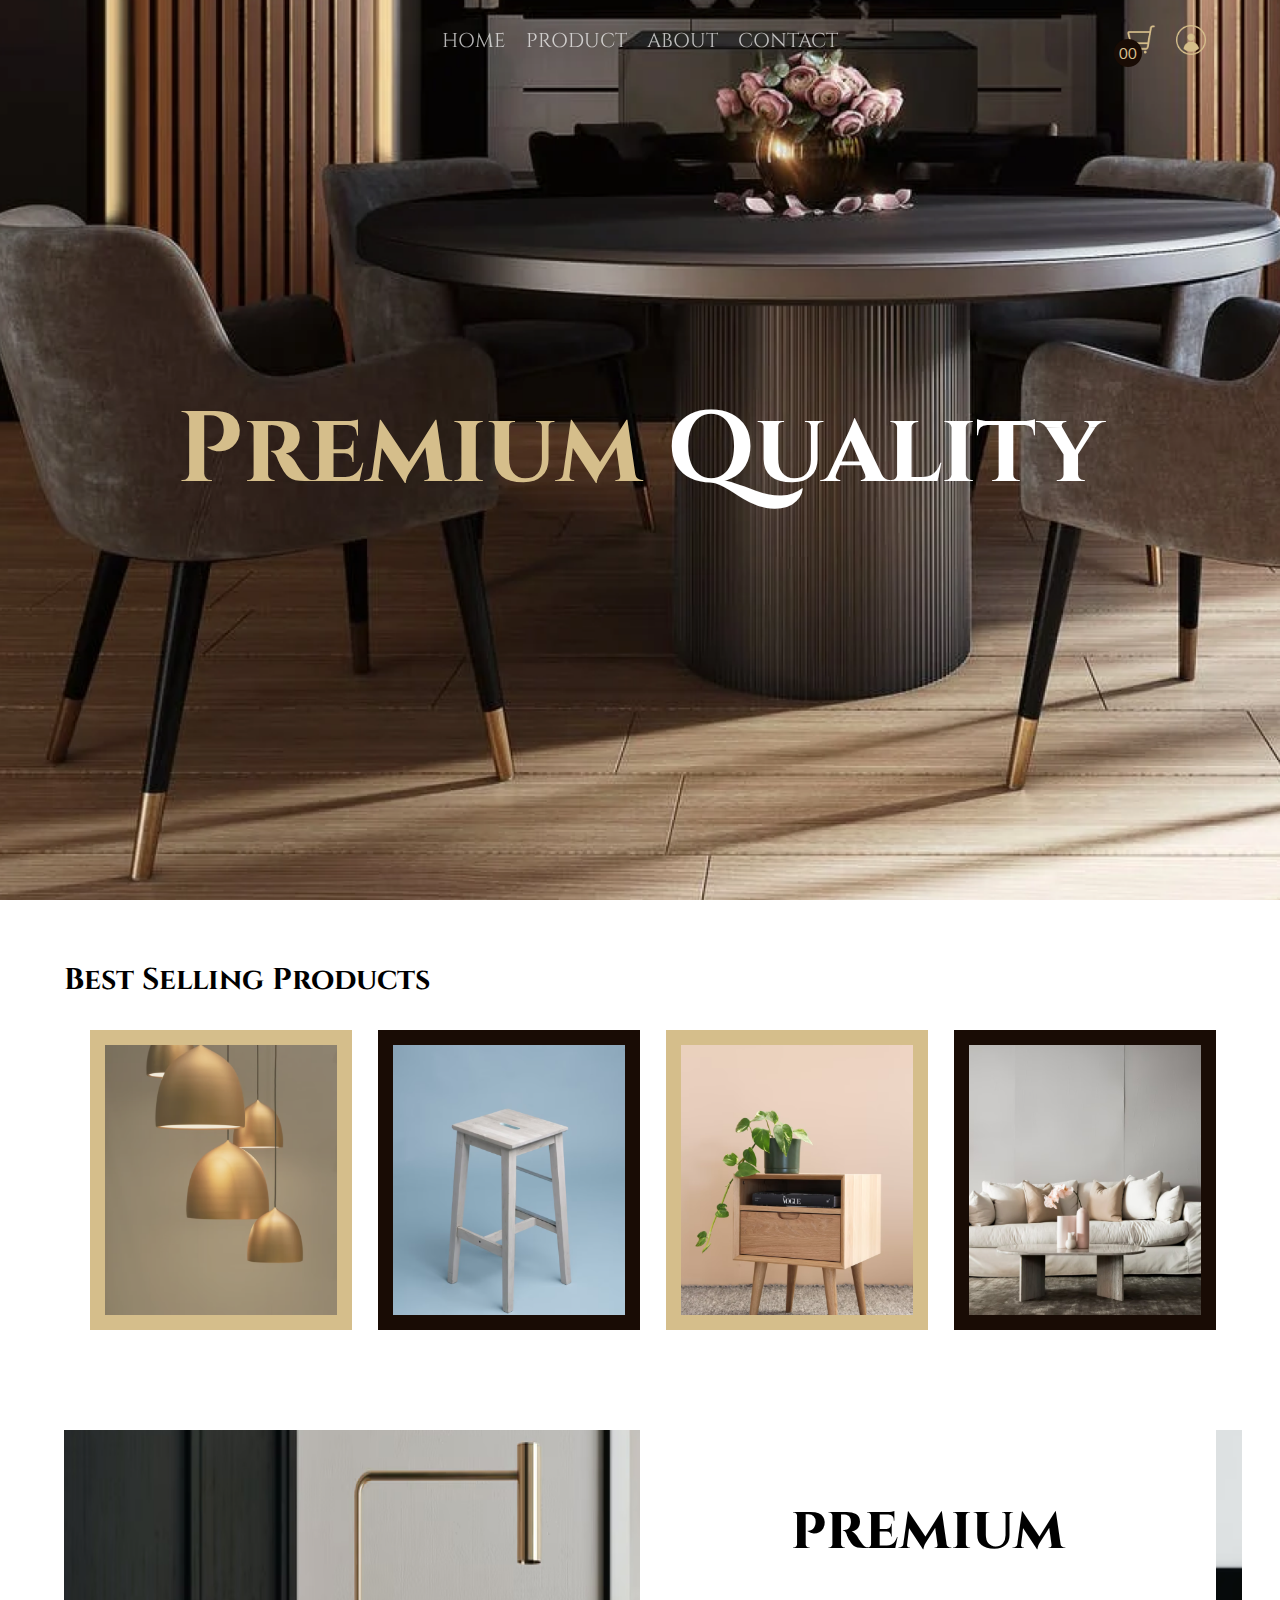
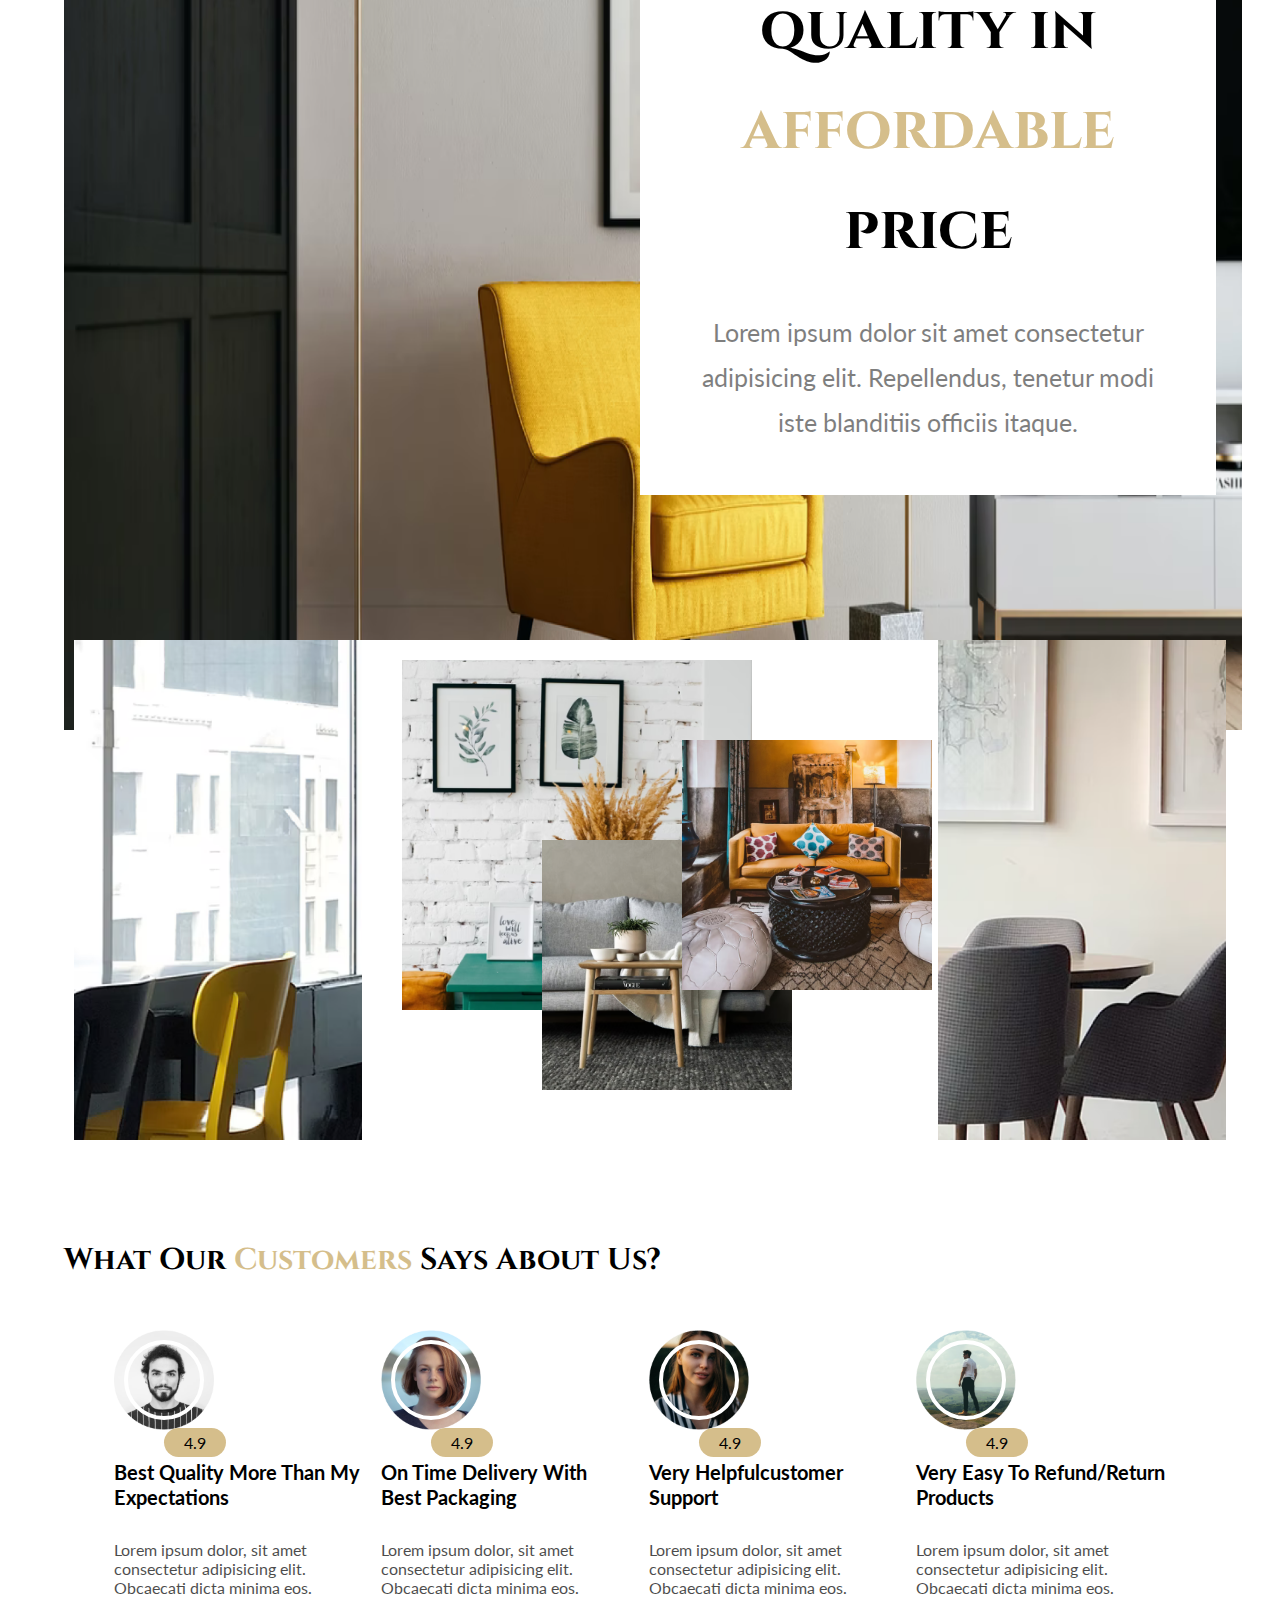
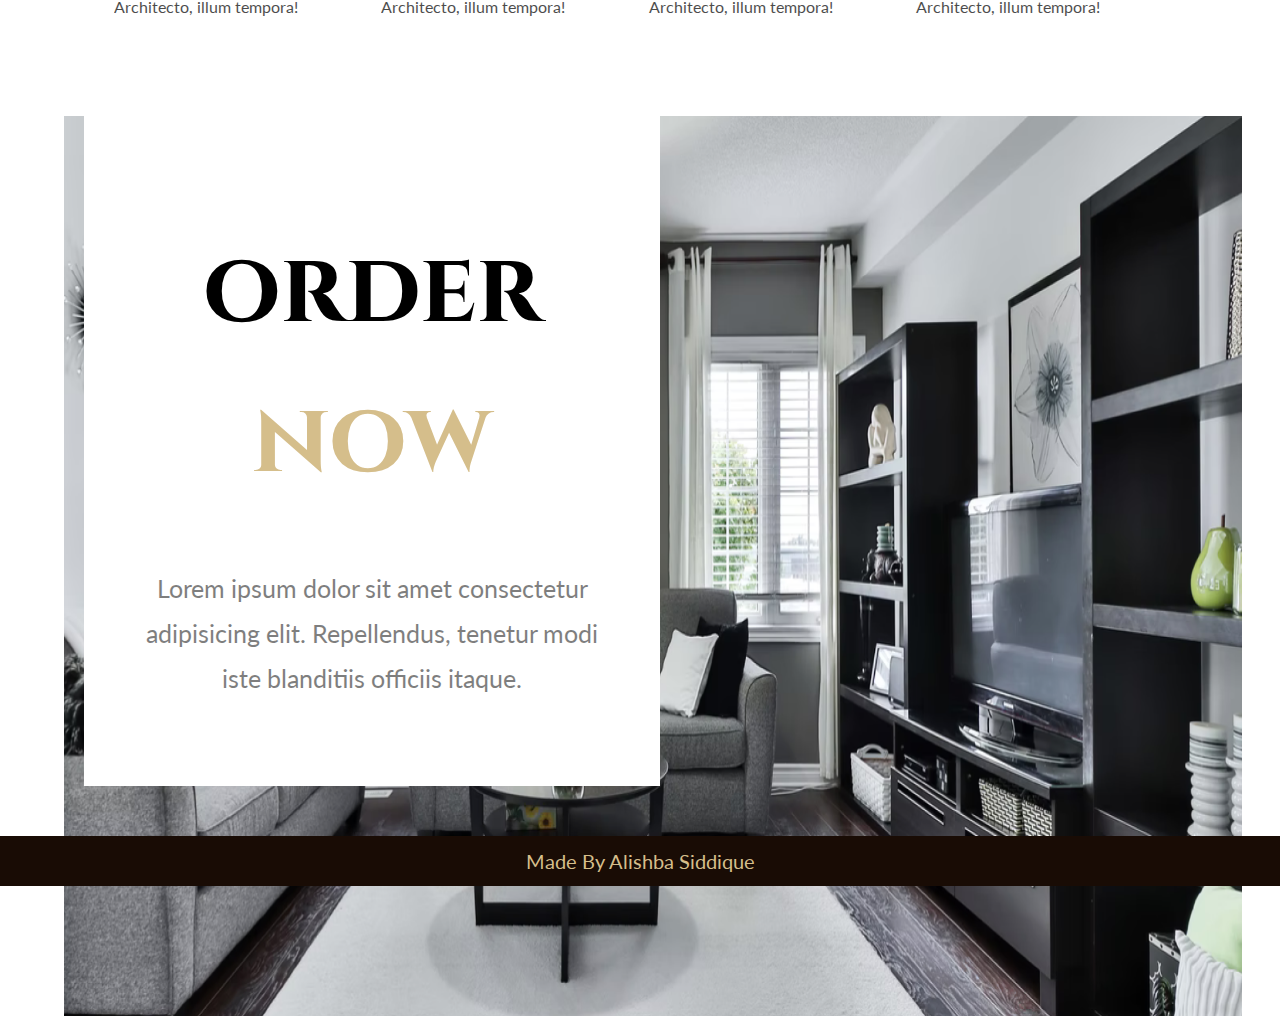
<file: index.html>
<!DOCTYPE html>
<html lang="en">
<head>
    <meta charset="UTF-8">
    <meta http-equiv="X-UA-Compatible" content="IE=edge">
    <meta name="viewport" content="width=device-width, initial-scale=1.0">
    <link rel="icon" type="image/x-icon" href="web_icon.png">
    <title>FurnitureWala Online Store - HomePage</title>

    <link rel="preconnect" href="https://fonts.googleapis.com">
    <link rel="preconnect" href="https://fonts.gstatic.com" crossorigin>
    <link href="https://fonts.googleapis.com/css2?family=Cinzel&family=Lato&display=swap" rel="stylesheet">

    <link rel="stylesheet" href="style.css">
    <style>
    *{
    margin: 0;
    padding: 0;
    box-sizing: border-box;
}

body{
    font-family: 'cinzel', serif;
}

/* navbar */

.navbar{
    width: 100%;
    height: 80px;
    position: fixed;
    top: 0;
    left: 0;
    display: flex;
    justify-content: center;
    z-index: 9;
    transition: 0.5s;
}

.navbar.bg{
    background-color: #fff;
}

.links-cotnainer{
    display: flex;
    align-items: center;
    list-style: none;
}

.link-item{
    font-size: 20px;
}

.link{
    font-size: 20px;
    color: #fff;
    text-decoration: none;
    padding: 10px;
    opacity: 0.7;
    transition: 0.5s;
}

.navbar.bg .link{
    color: #190c05;
    opacity: 0.5;
}

.link.active, .link:hover, .navbar.bg .link:hover, .navbar.bg .link:active{
    opacity: 1;
}

.user-interactions{
    display: flex;
    position: absolute;
    right: 5vw;
    top: 50%;
    transform: translateY(-50%);
}

.cart, .user{
    width: 30px;
    height: 30px;
    position: relative;
    margin: 10px;
    cursor: pointer;
}

.cart-icon, .user-icon{
    width: 100%;
    height: 100%;
    object-fit: cover;
}

.cart-item-count{
    font-family: 'lato', sans-serif;
    color: #d5be8b;
    padding: 5px;
    font-size: 15px;
    border-radius: 50%;
    background-color: #190c05;
    position: absolute;
    bottom: -12px;
    left: -12px;
}

/* header */

.header-section{
    width: 100%;
    height: 100vh;
    background-image: url(header.png);
    background-size: cover;
    display: flex;
    justify-content: center;
    align-items: center;
}

.header-heading{
    font-size: 100px;
    text-transform: capitalize;
    color: #fff;
}

.header-heading span{
    color: #d5be8b;
}

/* best selling product section */

.best-selling-product-section{
    position: relative;
    padding: 60px 5vw;
}

.section-title{
    text-transform: capitalize;
    font-size: 30px;
    margin-bottom: 30px;
}

.product-container{
    display: flex;
    justify-content: space-between;
    
}

.product-card{
    border: 15px solid #d5be8b;
    width: 300px;
    height: 300px;
    margin-left: 26px;
    overflow: hidden;
    position: relative;
    background-color: #d5be8b;
}

.product-card:nth-child(even){
    border-color: #190c05;
    background-color: #190c05;
}

.product-img{
    width: 100%;
    height: 100%;
    object-fit: cover;
    transition: 0.5s;
}

.product-name{
    position: absolute;
    color: #fff;
    text-transform: capitalize;
    font-family: 'lato', sans-serif;
    font-size: 25px;
    bottom: 20px;
    left: 43%;
    transform: translateX(-50%);
    opacity: 0;
    transition: 0.5s;
}

.product-card:hover .product-name{
    opacity: 1;
}

.product-card:hover .product-img{
    opacity: 0.5;
}

/* mid section */

.mid-section{
    width: 100%;
    height: 800px;
    padding: 40px 5vw;
}

.mid-section-container{
    width: 100%;
    height: 100%;
    position: relative;
    padding: 20px;
}

.section-bg{
    width: 92%;
    height: 100%;
    position: absolute;
    z-index: -1;
}

.section-info{
    width: 50%;
    height: 100%;
    background-color: #fff;
    display: block;
    margin-left: auto;
    padding: 50px;
    text-align: center;
}

.title{
    font-size: 60px;
    line-height: 100px;
}

.title span{
    color: #d5be8b;
}

.info{
    font-family: 'lato', sans-serif;
    font-size: 25px;
    line-height: 45px;
    margin-top: 30px;
    opacity: 0.5;
}

/* image collage */

.image-mid-section{
    width: 100%;
    height: 600px;
    padding: 50px 5vw;
}

.image-collage{
    width: 100%;
    height: 100%;
    background-image: url(bg-1.png);
    background-size: cover;
    margin-left: 10px;
}

.image-collection{
    position: relative;
    display: block;
    width: 50%;
    height: 100%;
    background-color: #fff;
    margin: auto;
}

.collage-img{
    position: absolute;
    object-fit: cover;
    transition: 0.5s;
}

.collage-img:nth-child(1){
    width: 350px;
    height: 350px;
    top: 20px;
    left: 40px;
}

.collage-img:nth-child(2){
    width: 250px;
    height: 250px;
    top: 200px;
    left: 180px;
}

.collage-img:nth-child(3){
    width: 250px;
    height: 250px;
    top: 100px;
    left: 320px;
}

.collage-img:hover{
    transform: translateY(-10px);
}

/* review section */

.review-section{
    padding: 50px 5vw;
}

.section-title span{
    color: #d5be8b;
}

.review-container{
    margin: 50px;
    margin-bottom: 0;
    display: flex;
    justify-content: space-between;
}

.review-card{
    width: 250px;
    height: auto;
    font-family: 'lato', sans-serif;
}

.user-dp{
    width: 100px;
    height: 100px;
    border-radius: 50%;
    position: relative;

}

.user-dp img{
    width: 100%;
    height: 100%;
    object-fit: cover;
}

.user-dp::before{
    content: '';
    position: absolute;
    top: 10px;
    left: 10px;
    right: 10px;
    bottom: 10px;
    border: 4px solid #fff;
    border-radius: 50%;
}
.user-dp::after{
    content: attr(data-rating);
    margin: 50px;
    /* right: -20px;
    bottom: 0; */
    padding: 5px 20px;
    border-radius: 20px;
    background-color: #d5be8b;
}

.review-title{
    font-size: 20px;
    line-height: 25px;
    margin: 30px 0;
    text-transform: capitalize;
}

.review{
    opacity: 0.7;
}

/* end-section */

.end-section{
    padding: 50px 5vw;
}

.end-section .section-item-container{

    height: 670px;
}

.end-section .section-info{
    margin: 0;
    margin-left: 20px;
}

.end-section .title{
    font-size: 100px;
    line-height: 150px;
    margin: 50px;
}

/* footer */

footer{
    font-family: 'lato', sans-serif;
    color: #d5be8b;
    background-color: #190c05;
    width: 100%;
    height: 50px;
    line-height: 50px;
    text-align: center;
    text-transform: capitalize;
    font-size: 20px;
}
    </style>
</head>
<body>

    <!-- navbar -->
    <nav class="navbar">
        <ul class="links-cotnainer">
            <li class="link-item"><a href="index.html" class="link">HOME</a></li>
            <li class="link-item"><a href="product-page.html" class="link">PRODUCT</a></li>
            <li class="link-item"><a href="#" class="link">ABOUT</a></li>
            <li class="link-item"><a href="#" class="link">CONTACT</a></li>
        </ul>
        <div class="user-interactions">
            <div class="cart">
                <a href="search.html"><img src="cart.png" class="cart-icon" alt="cart"></a>
                <span class="cart-item-count">00</span>
            </div>
            <div class="user">                
                <a href="404.html"><img src="user.png" alt="user-icon" class="user-icon"></a>
            </div>
        </div>
    </nav>

    <!-- header -->
    <header class="header-section">
        <h1 class="header-heading"><span>premium</span> quality</h1>
    </header>

    <!-- best selling product -->
    <section class="best-selling-product-section">
        <h1 class="section-title">best selling products</h1>
        <div class="product-container">
            <div class="product-card">
                <img src="product-1.png" alt="product-1" class="product-img">
                <p class="product-name">lights ⇢</p>
            </div>
            <div class="product-card">
                <img src="product-2.png" alt="product-2" class="product-img">
                <p class="product-name">tables ⇢</p>
            </div>
            <div class="product-card">
                <img src="product-3.png" alt="product-3" class="product-img">
                <p class="product-name">storage ⇢</p>
            </div>
            <div class="product-card">
                <img src="product-4.png" alt="product-4" class="product-img">
                <p class="product-name">sofa ⇢</p>
            </div>
        </div>
    </section>

    <!-- mid section -->
    <section class="mid-section">
        <div class="section-item-container">
            <img src="bg-2.png" class="section-bg" alt="mid section background image">
            <div class="section-info">
                <h1 class="title">premium quality in <span>affordable</span> price</h1>
                <p class="info">Lorem ipsum dolor sit amet consectetur adipisicing elit. Repellendus, tenetur modi iste blanditiis officiis itaque.</p>
            </div>
        </div>
    </section>

    <!-- image collage section -->    
    <section class="image-mid-section">
        <div class="image-collage">
            <div class="image-collection">
                <img src="poster-1.png" alt="poster-1" class="collage-img">
                <img src="poster-2.png" alt="poster-2" class="collage-img">
                <img src="poster-3.png" alt="poster-3" class="collage-img">
            </div>
        </div>
    </section>

    <!-- review section -->
    <section class="review-section">
        <h1 class="section-title">what our <span>customers</span> says about us?</h1>
        <div class="review-container">
            <div class="review-card">
                <div class="user-dp" data-rating="4.9"><img src="user 1.png" alt="user 1"></div>
                <h2 class="review-title">best quality more than my expectations</h2>
                <p class="review">Lorem ipsum dolor, sit amet consectetur adipisicing elit. Obcaecati dicta minima eos. Architecto, illum tempora!</p>
            </div>
            <div class="review-card">
                <div class="user-dp" data-rating="4.9"><img src="user 2.png" alt="user 2"></div>
                <h2 class="review-title">on time delivery with best packaging</h2>
                <p class="review">Lorem ipsum dolor, sit amet consectetur adipisicing elit. Obcaecati dicta minima eos. Architecto, illum tempora!</p>
            </div>
            <div class="review-card">
                <div class="user-dp" data-rating="4.9"><img src="user 3.png" alt="user 3"></div>
                <h2 class="review-title">very helpfulcustomer support</h2>
                <p class="review">Lorem ipsum dolor, sit amet consectetur adipisicing elit. Obcaecati dicta minima eos. Architecto, illum tempora!</p>
            </div>
            <div class="review-card">
                <div class="user-dp" data-rating="4.9"><img src="user 4.png" alt="user 4"></div>
                <h2 class="review-title">very easy to refund/return products</h2>
                <p class="review">Lorem ipsum dolor, sit amet consectetur adipisicing elit. Obcaecati dicta minima eos. Architecto, illum tempora!</p>
            </div>
        </div>
    </section>

    <!-- end section -->

    <section class="end-section">
        <div class="section-item-container">
            <img src="bg-3.png" class="section-bg" alt="mid section background image">
            <div class="section-info">
                <h1 class="title">order <span>now</span></h1>
                <p class="info">Lorem ipsum dolor sit amet consectetur adipisicing elit. Repellendus, tenetur modi iste blanditiis officiis itaque.</p>
            </div>
        </div>
    </section>

    <footer>
        made by Alishba Siddique
    </footer>

    <!-- src="home.js" -->
    <script>
         //navbar

const navbar = document.querySelector('.navbar');

window.addEventListener('scroll', () =>{
    if(scrollY >= 180){
        navbar.classList.add('bg');
    }
    else{
        navbar.classList.remove('bg');
    }
})

//image collage

const collageImages = [...document.querySelectorAll('.collage-img')];

collageImages.map((item, i) => {
    item.addEventListener('mouseover', () =>{
        collageImages.map((image, index) => {
            if(index != i){
                image.style.filter = 'blur(10px)';
                item.style.zIndex = 2;
            }
        })
    })

    item.addEventListener('mouseleave', () => {
        collageImages.map((image, index) => {
            image.style = null;
        })
    })
}) 

    </script>
</body>
</html>
</file>
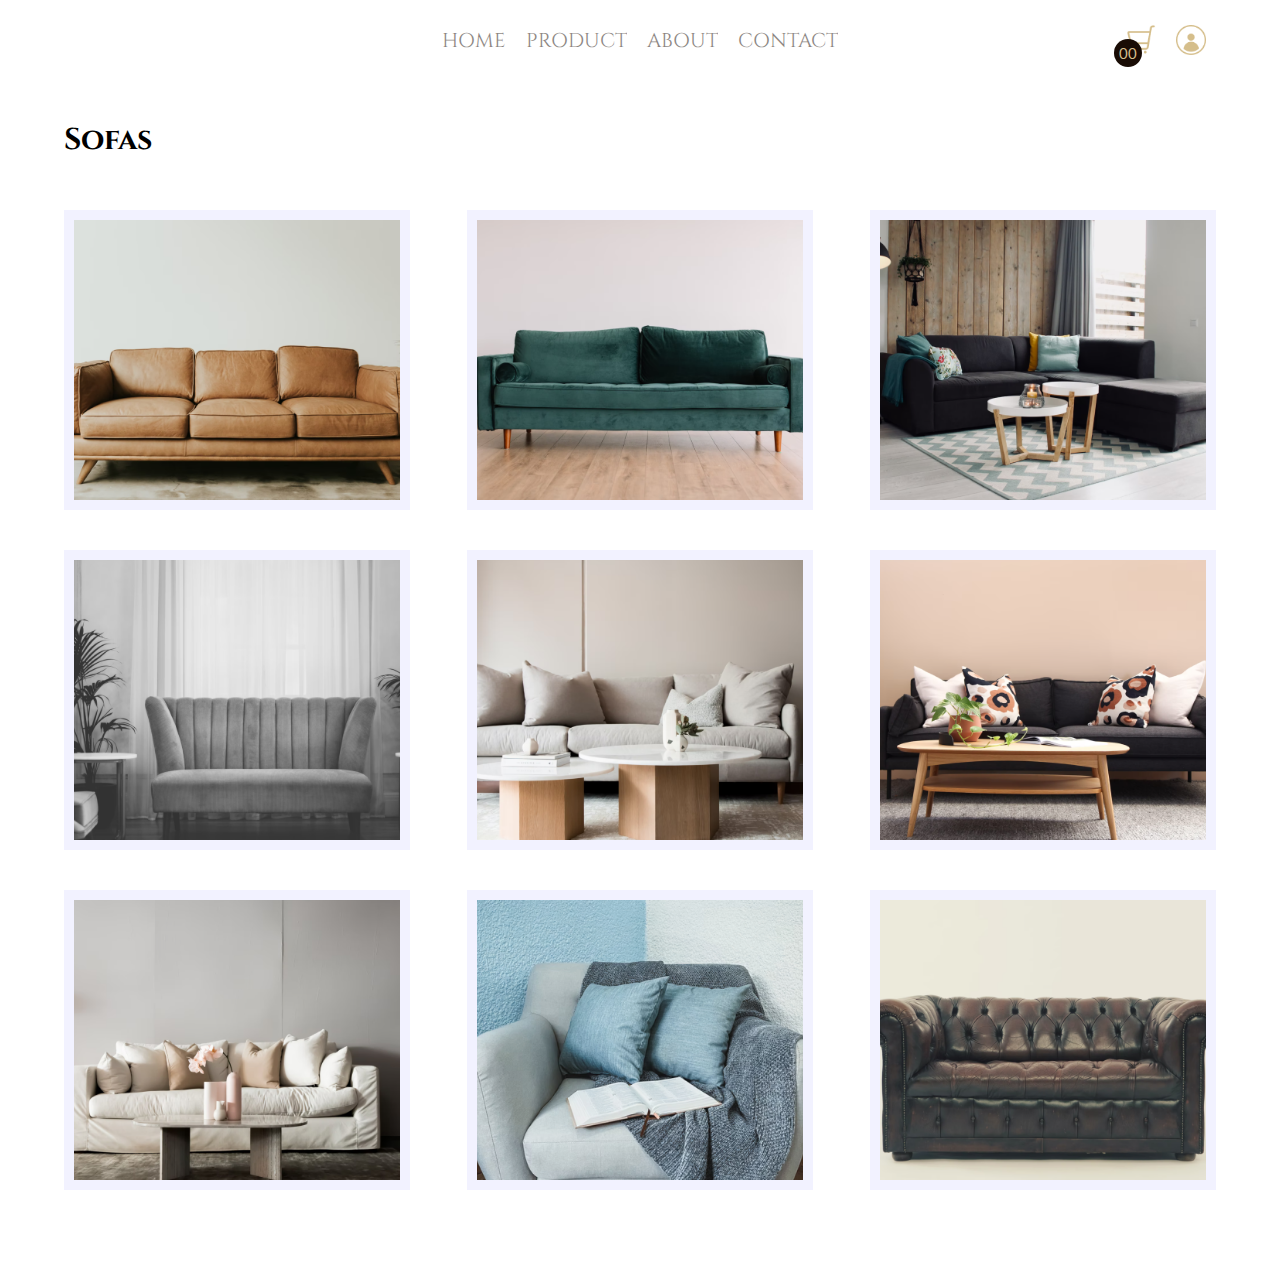
<file: search.html>
<!DOCTYPE html>
<html lang="en">
<head>
    <meta charset="UTF-8">
    <meta http-equiv="X-UA-Compatible" content="IE=edge">
    <meta name="viewport" content="width=device-width, initial-scale=1.0">
    <link rel="icon" type="image/x-icon" href="web_icon.png">
    
    <title>FurnitureWala Online Store - SearchPage</title>
    
    <link rel="preconnect" href="https://fonts.googleapis.com">
    <link rel="preconnect" href="https://fonts.gstatic.com" crossorigin>
    <link href="https://fonts.googleapis.com/css2?family=Cinzel&family=Lato&display=swap" rel="stylesheet">

    <link rel="stylesheet" href="style.css">
    <link rel="stylesheet" href="search.css">
    <style>
        *{
    margin: 0;
    padding: 0;
    box-sizing: border-box;
}

body{
    font-family: 'cinzel', serif;
}

/* navbar */

.navbar{
    width: 100%;
    height: 80px;
    position: fixed;
    top: 0;
    left: 0;
    display: flex;
    justify-content: center;
    z-index: 9;
    transition: 0.5s;
}

.navbar.bg{
    background-color: #fff;
}

.links-cotnainer{
    display: flex;
    align-items: center;
    list-style: none;
}

.link-item{
    font-size: 20px;
}

.link{
    font-size: 20px;
    color: #fff;
    text-decoration: none;
    padding: 10px;
    opacity: 0.7;
    transition: 0.5s;
}

.navbar.bg .link{
    color: #190c05;
    opacity: 0.5;
}

.link.active, .link:hover, .navbar.bg .link:hover, .navbar.bg .link:active{
    opacity: 1;
}

.user-interactions{
    display: flex;
    position: absolute;
    right: 5vw;
    top: 50%;
    transform: translateY(-50%);
}

.cart, .user{
    width: 30px;
    height: 30px;
    position: relative;
    margin: 10px;
    cursor: pointer;
}

.cart-icon, .user-icon{
    width: 100%;
    height: 100%;
    object-fit: cover;
}

.cart-item-count{
    font-family: 'lato', sans-serif;
    color: #d5be8b;
    padding: 5px;
    font-size: 15px;
    border-radius: 50%;
    background-color: #190c05;
    position: absolute;
    bottom: -12px;
    left: -12px;
}

/* header */

.header-section{
    width: 100%;
    height: 100vh;
    background-image: url(header.png);
    background-size: cover;
    display: flex;
    justify-content: center;
    align-items: center;
}

.header-heading{
    font-size: 100px;
    text-transform: capitalize;
    color: #fff;
}

.header-heading span{
    color: #d5be8b;
}

/* best selling product section */

.best-selling-product-section{
    position: relative;
    padding: 60px 5vw;
}

.section-title{
    text-transform: capitalize;
    font-size: 30px;
    margin-bottom: 30px;
}

.product-container{
    display: flex;
    justify-content: space-between;
    
}

.product-card{
    border: 15px solid #d5be8b;
    width: 300px;
    height: 300px;
    margin-left: 26px;
    overflow: hidden;
    position: relative;
    background-color: #d5be8b;
}

.product-card:nth-child(even){
    border-color: #190c05;
    background-color: #190c05;
}

.product-img{
    width: 100%;
    height: 100%;
    object-fit: cover;
    transition: 0.5s;
}

.product-name{
    position: absolute;
    color: #fff;
    text-transform: capitalize;
    font-family: 'lato', sans-serif;
    font-size: 25px;
    bottom: 20px;
    left: 43%;
    transform: translateX(-50%);
    opacity: 0;
    transition: 0.5s;
}

.product-card:hover .product-name{
    opacity: 1;
}

.product-card:hover .product-img{
    opacity: 0.5;
}

/* mid section */

.mid-section{
    width: 100%;
    height: 800px;
    padding: 40px 5vw;
}

.mid-section-container{
    width: 100%;
    height: 100%;
    position: relative;
    padding: 20px;
}

.section-bg{
    width: 92%;
    height: 100%;
    position: absolute;
    z-index: -1;
}

.section-info{
    width: 50%;
    height: 100%;
    background-color: #fff;
    display: block;
    margin-left: auto;
    padding: 50px;
    text-align: center;
}

.title{
    font-size: 60px;
    line-height: 100px;
}

.title span{
    color: #d5be8b;
}

.info{
    font-family: 'lato', sans-serif;
    font-size: 25px;
    line-height: 45px;
    margin-top: 30px;
    opacity: 0.5;
}

/* image collage */

.image-mid-section{
    width: 100%;
    height: 600px;
    padding: 50px 5vw;
}

.image-collage{
    width: 100%;
    height: 100%;
    background-image: url(bg-1.png);
    background-size: cover;
    margin-left: 10px;
}

.image-collection{
    position: relative;
    display: block;
    width: 50%;
    height: 100%;
    background-color: #fff;
    margin: auto;
}

.collage-img{
    position: absolute;
    object-fit: cover;
    transition: 0.5s;
}

.collage-img:nth-child(1){
    width: 350px;
    height: 350px;
    top: 20px;
    left: 40px;
}

.collage-img:nth-child(2){
    width: 250px;
    height: 250px;
    top: 200px;
    left: 180px;
}

.collage-img:nth-child(3){
    width: 250px;
    height: 250px;
    top: 100px;
    left: 320px;
}

.collage-img:hover{
    transform: translateY(-10px);
}

/* review section */

.review-section{
    padding: 50px 5vw;
}

.section-title span{
    color: #d5be8b;
}

.review-container{
    margin: 50px;
    margin-bottom: 0;
    display: flex;
    justify-content: space-between;
}

.review-card{
    width: 250px;
    height: auto;
    font-family: 'lato', sans-serif;
}

.user-dp{
    width: 100px;
    height: 100px;
    border-radius: 50%;
    position: relative;

}

.user-dp img{
    width: 100%;
    height: 100%;
    object-fit: cover;
}

.user-dp::before{
    content: '';
    position: absolute;
    top: 10px;
    left: 10px;
    right: 10px;
    bottom: 10px;
    border: 4px solid #fff;
    border-radius: 50%;
}
.user-dp::after{
    content: attr(data-rating);
    margin: 50px;
    /* right: -20px;
    bottom: 0; */
    padding: 5px 20px;
    border-radius: 20px;
    background-color: #d5be8b;
}

.review-title{
    font-size: 20px;
    line-height: 25px;
    margin: 30px 0;
    text-transform: capitalize;
}

.review{
    opacity: 0.7;
}

/* end-section */

.end-section{
    padding: 50px 5vw;
}

.end-section .section-item-container{

    height: 670px;
}

.end-section .section-info{
    margin: 0;
    margin-left: 20px;
}

.end-section .title{
    font-size: 100px;
    line-height: 150px;
    margin: 50px;
}

/* footer */

footer{
    font-family: 'lato', sans-serif;
    color: #d5be8b;
    background-color: #190c05;
    width: 100%;
    height: 50px;
    line-height: 50px;
    text-align: center;
    text-transform: capitalize;
    font-size: 20px;
}
        .search-listing{
    width: 100%;
    height: auto;
    margin-top: 60px;
    padding: 60px 5vw;
}

.product-container{
    flex-wrap: wrap;
}

.product-card{
    width: 30%;
    margin: 20px 0;
    border: 10px solid #f2f2ff !important;
}

.product-price{
    position: absolute;
    font-family: 'lato', sans-serif;
    top: 50%;
    left: 50%;
    transform: translate(-50%, -50%);
    color: #fff;
    text-transform: capitalize;
    font-size: 50px;
    opacity: 0;
    transition: 0.5s;
}

.product-card:hover .product-price{
    opacity: 1;
}
    </style>
</head>
<body>
    
     <!-- navbar -->
     <nav class="navbar bg">
        <ul class="links-cotnainer">
            <li class="link-item"><a href="index.html" class="link">HOME</a></li>
            <li class="link-item"><a href="product-page.html" class="link">PRODUCT</a></li>
            <li class="link-item"><a href="#" class="link">ABOUT</a></li>
            <li class="link-item"><a href="#" class="link">CONTACT</a></li>
        </ul>
        <div class="user-interactions">
            <div class="cart">
                <a href="search.html"><img src="cart.png" class="cart-icon" alt="cart"></a>
                <span class="cart-item-count">00</span>
            </div>
            <div class="user">
                <a href="404.html"><img src="user.png" alt="user-icon" class="user-icon"></a>
            </div>
        </div>
    </nav>

    <!-- best selling product -->
    <section class="search-listing">
        <h1 class="section-title">sofas</h1>
        <div class="product-container">
            <div class="product-card">
                <img src="sofa-1.png" alt="sofa-1" class="product-img">
                <p class="product-price">$ 499</p>
            </div>
            <div class="product-card">
                <img src="sofa-2.png" alt="sofa-2" class="product-img">
                <p class="product-price">$ 429</p>
            </div>
            <div class="product-card">
                <img src="sofa-3.png" alt="sofa-3" class="product-img">
                <p class="product-price">$ 599</p>
            </div>
            <div class="product-card">
                <img src="sofa-4.png" alt="sofa-4" class="product-img">
                <p class="product-price">$ 399</p>
            </div>
            <div class="product-card">
                <img src="sofa-5.png" alt="sofa-5" class="product-img">
                <p class="product-price">$ 444</p>
            </div>
            <div class="product-card">
                <img src="sofa-6.png" alt="sofa-6" class="product-img">
                <p class="product-price">$ 499</p>
            </div>
            <div class="product-card">
                <img src="sofa-7.png" alt="sofa-7" class="product-img">
                <p class="product-price">$ 555</p>
            </div>
            <div class="product-card">
                <img src="sofa-8.png" alt="sofa-8" class="product-img">
                <p class="product-price">$ 389</p>
            </div>
            <div class="product-card">
                <img src="sofa-9.png" alt="sofa-9" class="product-img">
                <p class="product-price">$ 488</p>
            </div>
        </div>
    </section>

</body>
</html>
</file>
<file: style.css>
*{
    margin: 0;
    padding: 0;
    box-sizing: border-box;
}

body{
    font-family: 'cinzel', serif;
}

/* navbar */

.navbar{
    width: 100%;
    height: 80px;
    position: fixed;
    top: 0;
    left: 0;
    display: flex;
    justify-content: center;
    z-index: 9;
    transition: 0.5s;
}

.navbar.bg{
    background-color: #fff;
}

.links-cotnainer{
    display: flex;
    align-items: center;
    list-style: none;
}

.link-item{
    font-size: 20px;
}

.link{
    font-size: 20px;
    color: #fff;
    text-decoration: none;
    padding: 10px;
    opacity: 0.7;
    transition: 0.5s;
}

.navbar.bg .link{
    color: #190c05;
    opacity: 0.5;
}

.link.active, .link:hover, .navbar.bg .link:hover, .navbar.bg .link:active{
    opacity: 1;
}

.user-interactions{
    display: flex;
    position: absolute;
    right: 5vw;
    top: 50%;
    transform: translateY(-50%);
}

.cart, .user{
    width: 30px;
    height: 30px;
    position: relative;
    margin: 10px;
    cursor: pointer;
}

.cart-icon, .user-icon{
    width: 100%;
    height: 100%;
    object-fit: cover;
}

.cart-item-count{
    font-family: 'lato', sans-serif;
    color: #d5be8b;
    padding: 5px;
    font-size: 15px;
    border-radius: 50%;
    background-color: #190c05;
    position: absolute;
    bottom: -12px;
    left: -12px;
}

/* header */

.header-section{
    width: 100%;
    height: 100vh;
    background-image: url(header.png);
    background-size: cover;
    display: flex;
    justify-content: center;
    align-items: center;
}

.header-heading{
    font-size: 100px;
    text-transform: capitalize;
    color: #fff;
}

.header-heading span{
    color: #d5be8b;
}

/* best selling product section */

.best-selling-product-section{
    position: relative;
    padding: 60px 5vw;
}

.section-title{
    text-transform: capitalize;
    font-size: 30px;
    margin-bottom: 30px;
}

.product-container{
    display: flex;
    justify-content: space-between;
    
}

.product-card{
    border: 15px solid #d5be8b;
    width: 300px;
    height: 300px;
    margin-left: 26px;
    overflow: hidden;
    position: relative;
    background-color: #d5be8b;
}

.product-card:nth-child(even){
    border-color: #190c05;
    background-color: #190c05;
}

.product-img{
    width: 100%;
    height: 100%;
    object-fit: cover;
    transition: 0.5s;
}

.product-name{
    position: absolute;
    color: #fff;
    text-transform: capitalize;
    font-family: 'lato', sans-serif;
    font-size: 25px;
    bottom: 20px;
    left: 43%;
    transform: translateX(-50%);
    opacity: 0;
    transition: 0.5s;
}

.product-card:hover .product-name{
    opacity: 1;
}

.product-card:hover .product-img{
    opacity: 0.5;
}

/* mid section */

.mid-section{
    width: 100%;
    height: 800px;
    padding: 40px 5vw;
}

.mid-section-container{
    width: 100%;
    height: 100%;
    position: relative;
    padding: 20px;
}

.section-bg{
    width: 92%;
    height: 100%;
    position: absolute;
    z-index: -1;
}

.section-info{
    width: 50%;
    height: 100%;
    background-color: #fff;
    display: block;
    margin-left: auto;
    padding: 50px;
    text-align: center;
}

.title{
    font-size: 60px;
    line-height: 100px;
}

.title span{
    color: #d5be8b;
}

.info{
    font-family: 'lato', sans-serif;
    font-size: 25px;
    line-height: 45px;
    margin-top: 30px;
    opacity: 0.5;
}

/* image collage */

.image-mid-section{
    width: 100%;
    height: 600px;
    padding: 50px 5vw;
}

.image-collage{
    width: 100%;
    height: 100%;
    background-image: url(bg-1.png);
    background-size: cover;
    margin-left: 10px;
}

.image-collection{
    position: relative;
    display: block;
    width: 50%;
    height: 100%;
    background-color: #fff;
    margin: auto;
}

.collage-img{
    position: absolute;
    object-fit: cover;
    transition: 0.5s;
}

.collage-img:nth-child(1){
    width: 350px;
    height: 350px;
    top: 20px;
    left: 40px;
}

.collage-img:nth-child(2){
    width: 250px;
    height: 250px;
    top: 200px;
    left: 180px;
}

.collage-img:nth-child(3){
    width: 250px;
    height: 250px;
    top: 100px;
    left: 320px;
}

.collage-img:hover{
    transform: translateY(-10px);
}

/* review section */

.review-section{
    padding: 50px 5vw;
}

.section-title span{
    color: #d5be8b;
}

.review-container{
    margin: 50px;
    margin-bottom: 0;
    display: flex;
    justify-content: space-between;
}

.review-card{
    width: 250px;
    height: auto;
    font-family: 'lato', sans-serif;
}

.user-dp{
    width: 100px;
    height: 100px;
    border-radius: 50%;
    position: relative;

}

.user-dp img{
    width: 100%;
    height: 100%;
    object-fit: cover;
}

.user-dp::before{
    content: '';
    position: absolute;
    top: 10px;
    left: 10px;
    right: 10px;
    bottom: 10px;
    border: 4px solid #fff;
    border-radius: 50%;
}
.user-dp::after{
    content: attr(data-rating);
    margin: 50px;
    /* right: -20px;
    bottom: 0; */
    padding: 5px 20px;
    border-radius: 20px;
    background-color: #d5be8b;
}

.review-title{
    font-size: 20px;
    line-height: 25px;
    margin: 30px 0;
    text-transform: capitalize;
}

.review{
    opacity: 0.7;
}

/* end-section */

.end-section{
    padding: 50px 5vw;
}

.end-section .section-item-container{

    height: 670px;
}

.end-section .section-info{
    margin: 0;
    margin-left: 20px;
}

.end-section .title{
    font-size: 100px;
    line-height: 150px;
    margin: 50px;
}

/* footer */

footer{
    font-family: 'lato', sans-serif;
    color: #d5be8b;
    background-color: #190c05;
    width: 100%;
    height: 50px;
    line-height: 50px;
    text-align: center;
    text-transform: capitalize;
    font-size: 20px;
}
</file>
<file: search.css>
.search-listing{
    width: 100%;
    height: auto;
    margin-top: 60px;
    padding: 60px 5vw;
}

.product-container{
    flex-wrap: wrap;
}

.product-card{
    width: 30%;
    margin: 20px 0;
    border: 10px solid #f2f2ff !important;
}

.product-price{
    position: absolute;
    font-family: 'lato', sans-serif;
    top: 50%;
    left: 50%;
    transform: translate(-50%, -50%);
    color: #fff;
    text-transform: capitalize;
    font-size: 50px;
    opacity: 0;
    transition: 0.5s;
}

.product-card:hover .product-price{
    opacity: 1;
}
</file>
